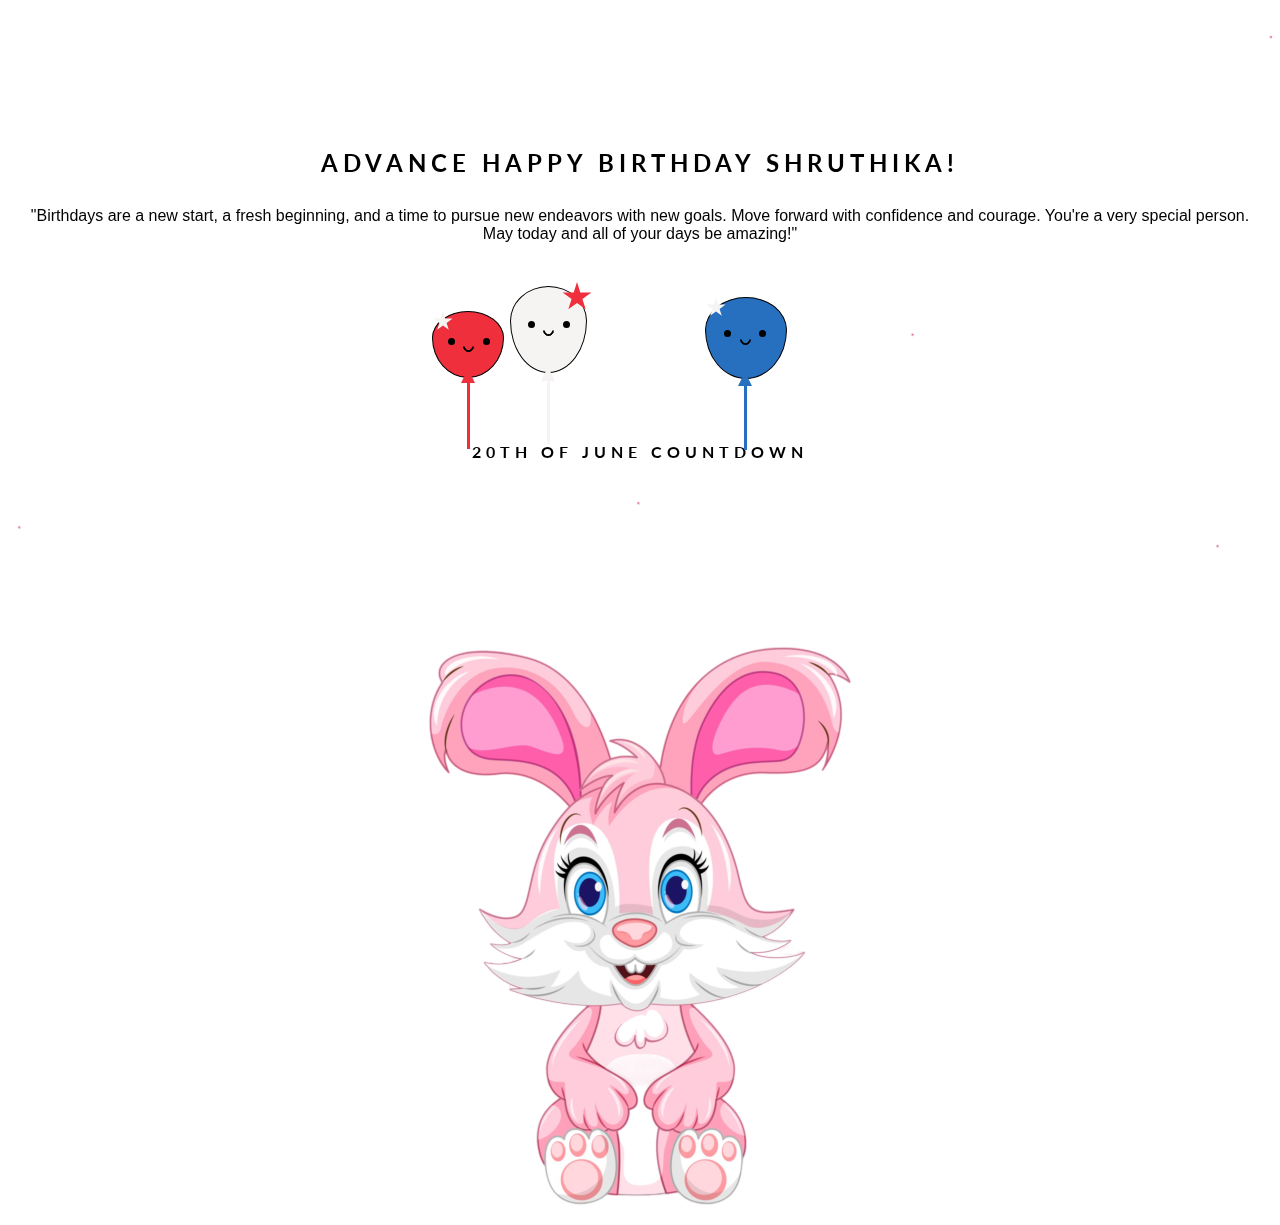
<file: index.html>
<!DOCTYPE html>
<html lang="en">
<head>
    <meta charset="UTF-8">
    <meta name="viewport" content="width=device-width, initial-scale=1.0">
    <title> Shruthika's Birthday</title>
    <link rel="stylesheet" href="styles.css">
    <script defer src="script.js"></script>
    <script defer src="confetti.js"></script>
</head>
<body>
    <div class="header">
        <h1>Advance Happy Birthday Shruthika!</h1>
        <p>"Birthdays are a new start, a fresh beginning, and a time to pursue new endeavors with new goals. Move forward with confidence and courage. You're a very special person. May today and all of your days be amazing!"</p>
    </div>

    <div class="container">
        <div class="balloon white">
            <div class="star-red"></div>
            <div class="face">
                <div class="eye"></div>
                <div class="mouth happy"></div>
            </div>
            <div class="triangle"></div>
            <div class="string"></div>
        </div>
        
        <div class="balloon red">
            <div class="star"></div>
            <div class="face">
                <div class="eye"></div>
                <div class="mouth happy"></div>
            </div>
            <div class="triangle"></div>
            <div class="string"></div>
        </div>
        
        <div class="balloon blue">
            <div class="star"></div>
            <div class="face">
                <div class="eye"></div>
                <div class="mouth happy"></div>
            </div>
            <div class="triangle"></div>
            <div class="string"></div>
        </div>
        <div id="timer"></div>
        <h1>20th of June Countdown</h1>
    </div>

    <!-- New section for image -->
    <section class="image-section">
        <img src="rabbit.png" alt="Birthday Balloons">
    </section>

    <!-- Canvas for confetti animation -->
    <canvas id="confettiCanvas"></canvas>
</body>
</html>
</file>
<file: styles.css>
@import url("https://fonts.googleapis.com/css?family=Lato:400,700|Montserrat:900");
html {
  display: grid;
}

body {
  display: grid;
}

.container {
  position: relative;
  margin: auto;
  overflow: hidden;
  width: 650px;
  height: 350px;
}

h1 {
  font-family: "Lato", sans-serif;
  text-align: center;
  margin-top: 2em;
  font-size: 1em;
  text-transform: uppercase;
  letter-spacing: 5px;
  color: #000000;
}
.header {
    color: #020000;
    padding: 20px;
    text-align: center;
    font-family: Arial, sans-serif;
}
.header h1 {
    font-size: 24px;
    margin-top: 120px;
}
.header p {
    font-size: 16px;
    margin-top: 30px;
}
#timer {
  color: #F6F4F3;
  text-align: center;
  text-transform: uppercase;
  font-family: "Lato", sans-serif;
  font-size: 0.7em;
  letter-spacing: 5px;
  margin-top: 25%;
}

.days, .hours, .minutes, .seconds {
  display: inline-block;
  padding: 20px;
  width: 100px;
  border-radius: 5px;
}

.days {
  background: #EF2F3C;
}

.hours {
  background: #F6F4F3;
  color: #183059;
}

.minutes {
  background: #276FBF;
}

.seconds {
  background: #F0A202;
}
.numbers {
  font-family: "Montserrat", sans-serif;
  color: #183059;
  font-size: 4em;
}

.white {
  position: absolute;
  background: #F6F4F3;
  height: 85px;
  width: 75px;
  left: 30%;
  top: 2%;
}
.white .triangle {
  border-bottom: 14px solid #F6F4F3;
}
.white .string {
  background: #F6F4F3;
  border: 1px solid #F6F4F3;
}

.red {
  position: absolute;
  background: #EF2F3C;
  left: 18%;
  top: 9%;
  height: 65px;
  width: 70px;
}
.red .triangle {
  border-bottom: 14px solid #EF2F3C;
}
.red .string {
  background: #EF2F3C;
  border: 1px solid #EF2F3C;
}

.blue {
  position: absolute;
  background: #276FBF;
  height: 80px;
  width: 80px;
  left: 60%;
  top: 5%;
}
.blue .triangle {
  border-bottom: 14px solid #276FBF;
}
.blue .string {
  background: #276FBF;
  border: 1px solid #276FBF;
}

.balloon {
  border: 1px solid #000;
  border-radius: 50% 50% 50% 50%/40% 40% 60% 60%;
  z-index: 2;
}

.eye {
  position: absolute;
  width: 7px;
  height: 7px;
  top: 40%;
  left: 22%;
  background: #000;
  border-radius: 50%;
}
.eye:after {
  content: "";
  left: 35px;
  width: 7px;
  height: 7px;
  border-radius: 50%;
  background: #000;
  position: absolute;
}

.mouth {
  position: absolute;
  top: 45%;
  left: 43%;
  width: 7px;
  height: 7px;
  border-radius: 50%;
}

.happy {
  border: 2px solid;
  border-color: transparent #000 #000 transparent;
  transform: rotate(45deg);
}

.triangle {
  position: absolute;
  left: 40%;
  bottom: -10%;
  width: 0;
  height: 0;
  border-left: 7px solid transparent;
  border-right: 7px solid transparent;
}

.string {
  position: absolute;
  height: 70px;
  width: 1px;
  left: 48%;
  top: 100%;
  z-index: -1;
}

.star {
  width: 20px;
  height: 20px;
  background: #F6F4F3;
  -webkit-clip-path: polygon(50% 0%, 61% 35%, 98% 35%, 68% 57%, 79% 91%, 50% 70%, 21% 91%, 32% 57%, 2% 35%, 39% 35%);
  clip-path: polygon(50% 0%, 61% 35%, 98% 35%, 68% 57%, 79% 91%, 50% 70%, 21% 91%, 32% 57%, 2% 35%, 39% 35%);
}

.star-red {
  width: 30px;
  height: 30px;
  margin-left: 51px;
  margin-top: -5px;
  background: #EF2F3C;
  -webkit-clip-path: polygon(50% 0%, 61% 35%, 98% 35%, 68% 57%, 79% 91%, 50% 70%, 21% 91%, 32% 57%, 2% 35%, 39% 35%);
  clip-path: polygon(50% 0%, 61% 35%, 98% 35%, 68% 57%, 79% 91%, 50% 70%, 21% 91%, 32% 57%, 2% 35%, 39% 35%);
}
.image-section {
    text-align: center;
    margin-top: 10px; /* Adjust as needed */
}

.image-section img {
    max-width: 80%; /* Ensure the image scales with the container */
    height: auto; /* Maintain aspect ratio */
    border-radius: 5px; /* Optional: Add border radius for image */

}

/* Ensure the confetti canvas is positioned behind other elements */
#confettiCanvas {
    position: fixed;
    top: 0;
    left: 0;
    width: 100%;
    height: 100%;
    z-index: -1; /* Push it behind all other content */
    pointer-events: none; /* Allow clicks to pass through the canvas */
}
</file>
